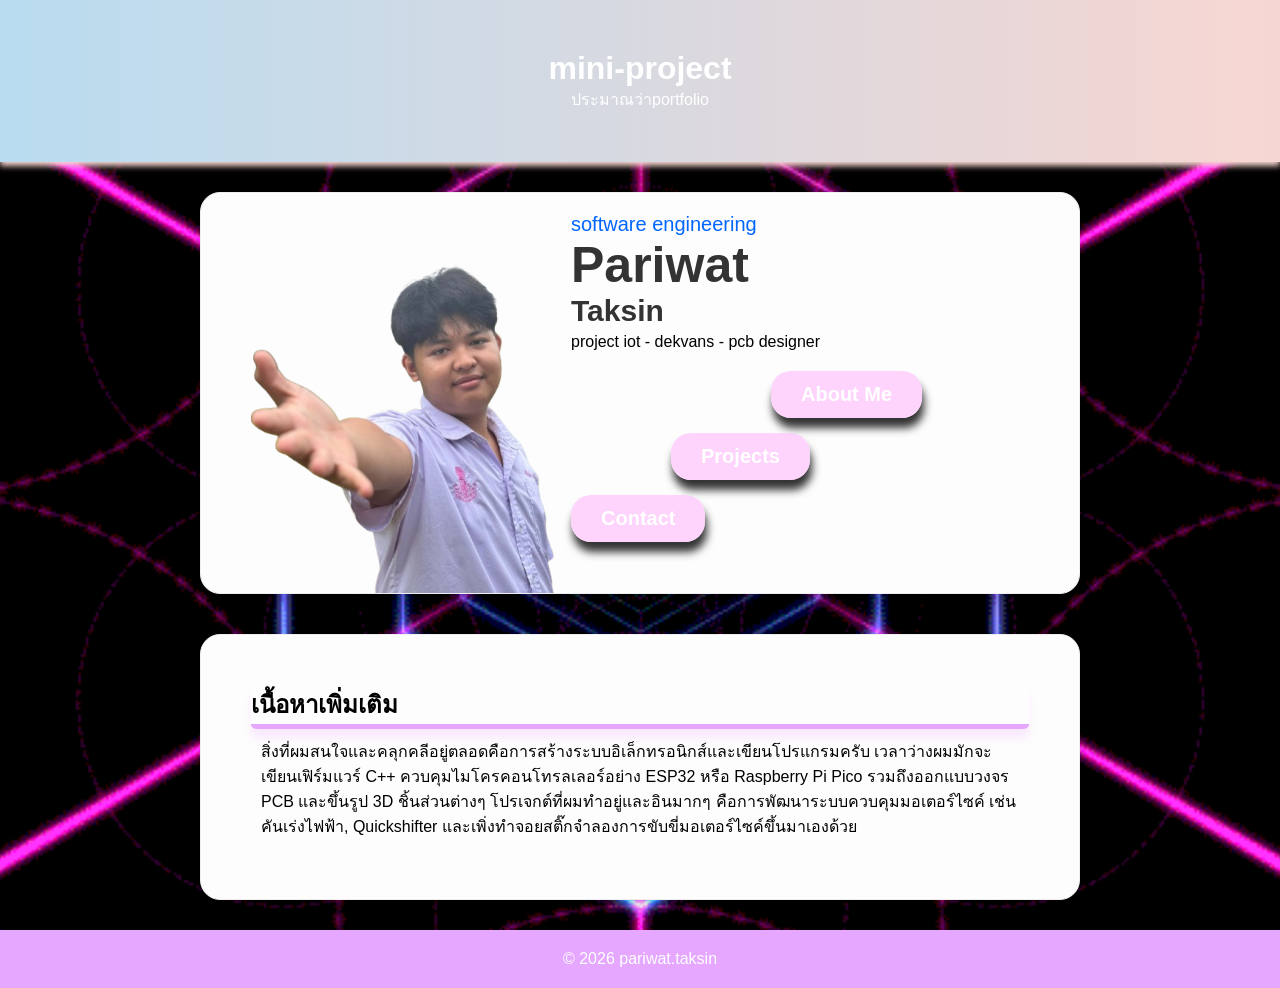
<file: index.html>
<!DOCTYPE html>
<html lang="en">
<head>
    <meta charset="UTF-8">
    <meta name="viewport" content="width=device-width, initial-scale=1.0">
    <title>mini-project</title>
    <link rel="stylesheet" href="./css/style.css">
</head>

<body>
    
    <header class="header">
        <div>
        <h1>mini-project</h1>
            <p>ประมาณว่าportfolio</p>
        </div>
    </header>

    <div class="container">
        <!-- card 1 (main) -->
        <div class="card">
    <section class="profile-photo">
        <img src="./images/profile.jpg" alt="Profile Photo">
        
    </section>
    <nav class="nav">
        <p class="sakar">software engineering</p>
        <h2 class="name">Pariwat</h2>
        <h2 class="last-name">Taksin</h2>
        <p class="tanad">project iot - dekvans - pcb designer</p>
        
        <ul>
            <li class="nav-item"><a href="about.html">About Me</a></li>
            <li class="nav-item"><a href="projects.html">Projects</a></li>
            <li class="nav-item"><a href="contact.html">Contact</a></li>
        </ul>
    </nav>
</div>
    </div>
<div class="container">
        <div class="card2">
            <div class="toppict">
            <h2>เนื้อหาเพิ่มเติม</h2>
            </div>
            <div class="nerhaa">
            <p>สิ่งที่ผมสนใจและคลุกคลีอยู่ตลอดคือการสร้างระบบอิเล็กทรอนิกส์และเขียนโปรแกรมครับ เวลาว่างผมมักจะเขียนเฟิร์มแวร์ C++ ควบคุมไมโครคอนโทรลเลอร์อย่าง ESP32 หรือ Raspberry Pi Pico รวมถึงออกแบบวงจร PCB และขึ้นรูป 3D ชิ้นส่วนต่างๆ
โปรเจกต์ที่ผมทำอยู่และอินมากๆ คือการพัฒนาระบบควบคุมมอเตอร์ไซค์ เช่น คันเร่งไฟฟ้า, Quickshifter และเพิ่งทำจอยสติ๊กจำลองการขับขี่มอเตอร์ไซค์ขึ้นมาเองด้วย</p>
        </div>
</div>
</div>
<footer>
    <p>© 2026 pariwat.taksin</p>
</footer>

</body>
</html>
</file>
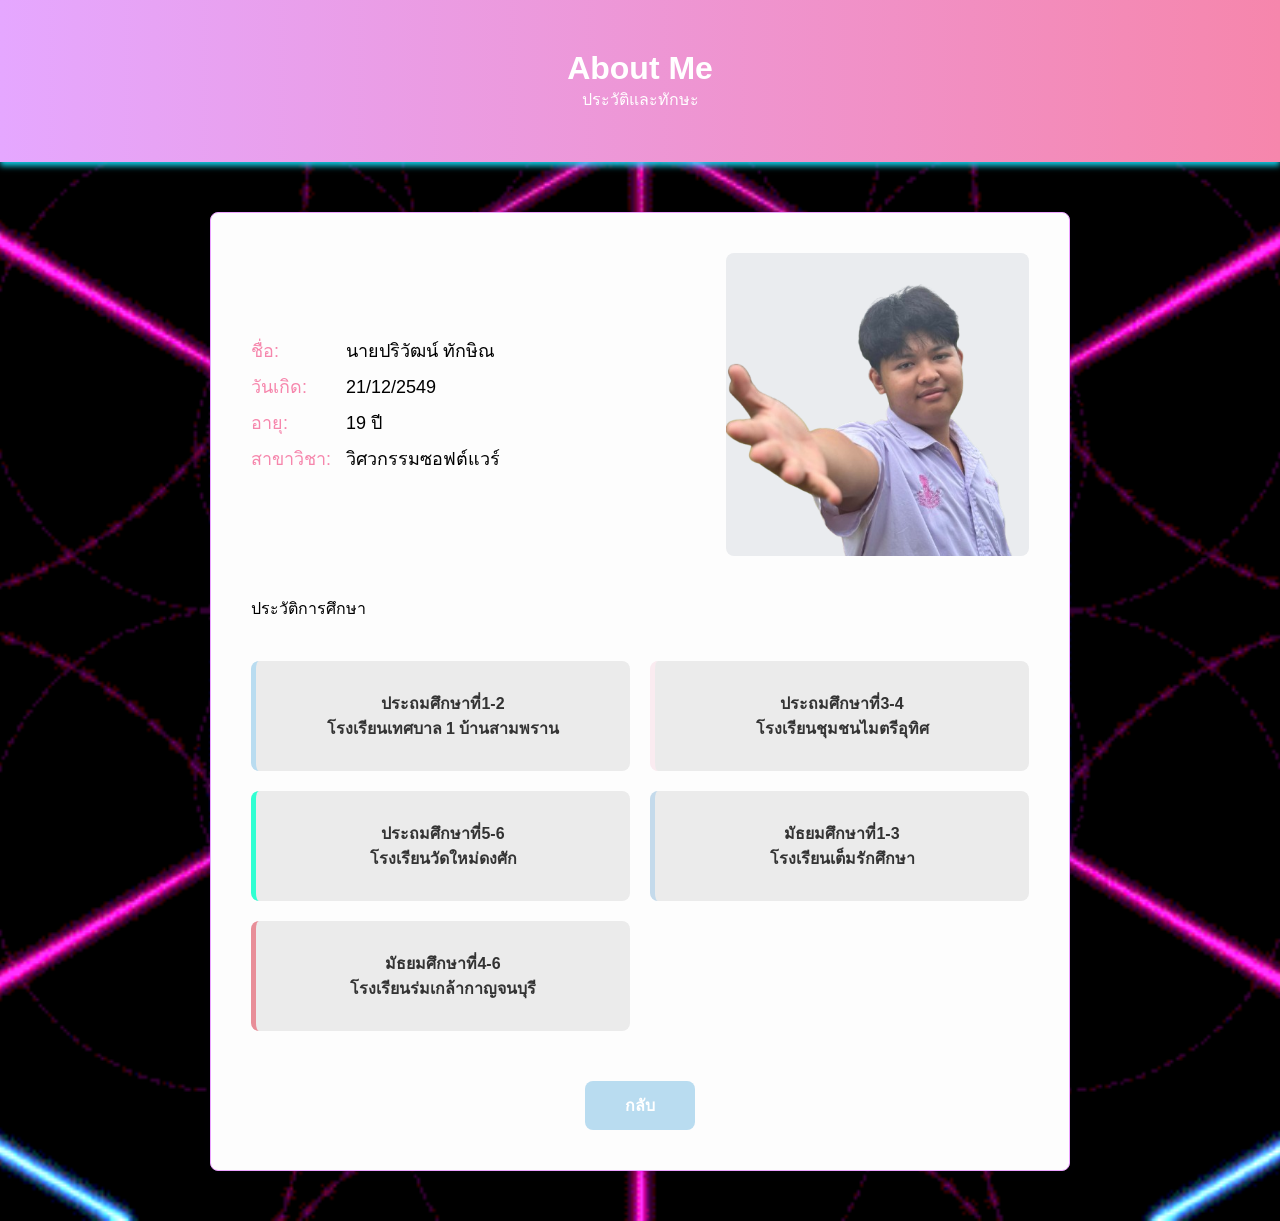
<file: about.html>
<!DOCTYPE html>
<html lang="en">
<head>
    <meta charset="UTF-8">
    <meta name="viewport" content="width=device-width, initial-scale=1.0">
    <title>About Me - Mini Project</title>
    <link rel="stylesheet" href="./css/about_style.css"> 
</head>
<body>
    <header class="header">
        <div>
            <h1>About Me</h1>
            <p>ประวัติและทักษะ</p>
        </div>
    </header>

    <main class="container">
        <div class="card a4-about">
            
            <section class="about-top">
                <div class="details">
                    <ul>
                        <li><span>ชื่อ:</span> นายปริวัฒน์ ทักษิณ</li>
                        <li><span>วันเกิด:</span> 21/12/2549</li>
                        <li><span>อายุ:</span> 19 ปี</li>
                        <li><span>สาขาวิชา:</span> วิศวกรรมซอฟต์แวร์</li>
                    </ul>
                </div>
                <div class="about-photo">
                    <img src="./images/profile.jpg" alt="Profile Photo">
                </div>
            </section>
             <div>
                ประวัติการศึกษา
             </div>
            <section class="about-grid">
                <div class="grid-box1">ประถมศึกษาที่1-2<br>โรงเรียนเทศบาล 1 บ้านสามพราน</div>
                <div class="grid-box2">ประถมศึกษาที่3-4<br>โรงเรียนชุมชนไมตรีอุทิศ</div>
                <div class="grid-box3">ประถมศึกษาที่5-6<br>โรงเรียนวัดใหม่ดงศัก</div>
                <div class="grid-box4">มัธยมศึกษาที่1-3<br>โรงเรียนเต็มรักศึกษา</div>
                <div class="grid-box5">มัธยมศึกษาที่4-6<br>โรงเรียนร่มเกล้ากาญจนบุรี</div>
            </section>

            <section class="about-bottom">
                <a href="index.html" class="btn-back">กลับ</a>
            </section>

        </div>
    </main>
</body>
</html>
</file>
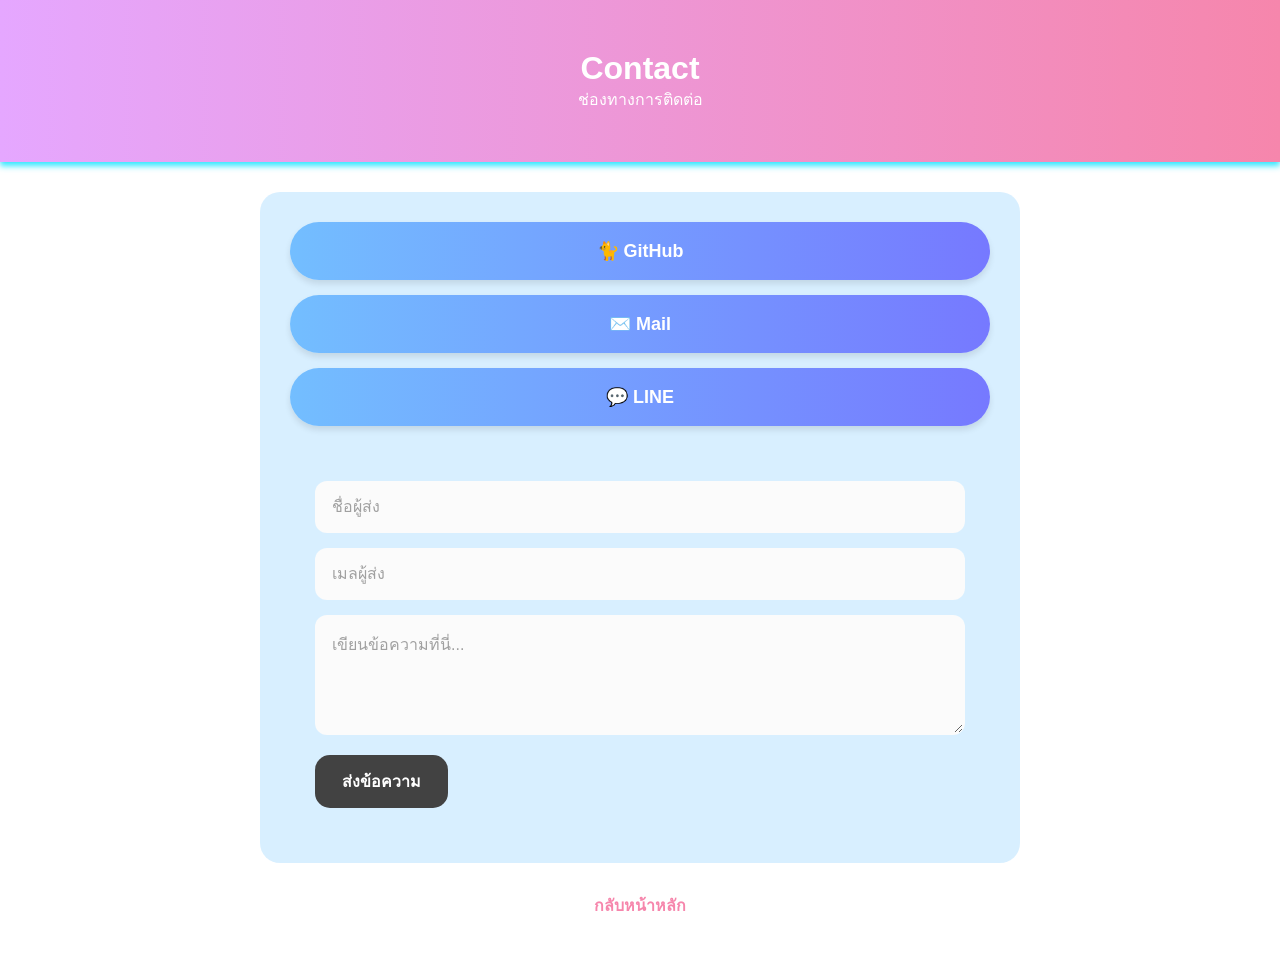
<file: contact.html>
<!DOCTYPE html>
<html lang="en">
<head>
    <meta charset="UTF-8">
    <meta name="viewport" content="width=device-width, initial-scale=1.0">
    <title>Contact - Mini Project</title>
    <link rel="stylesheet" href="./css/contact_style.css">
</head>
<body>
    <header class="header">
        <div>
            <h1>Contact</h1>
            <p>ช่องทางการติดต่อ</p>
        </div>
    </header>

    <main class="container">
        <div class="contact-wrapper">
        
            <!-- ปุ่ม Social (เปลี่ยน href เป็นลิงก์ของคุณได้เลย) -->
            <div class="social-links">
                <a href="https://github.com/" target="_blank" class="contact-btn">🐈 GitHub</a>
                <a href="#" class="contact-btn">✉️ Mail</a>
                <a href="#" class="contact-btn">💬 LINE</a>
            </div>

            <div class="contact-form-box">
                <form>
                    
                    <input type="text" class="real-input" placeholder="ชื่อผู้ส่ง" required>
                    
                    <input type="email" class="real-input" placeholder="เมลผู้ส่ง" required>
                    
                    <textarea class="real-textarea" placeholder="เขียนข้อความที่นี่..." required></textarea>
                    
                    <div class="form-footer">
                        <button type="submit" class="submit-btn">ส่งข้อความ</button>
                    </div>
                </form>
            </div>
        </div>
        
        <div class="back-nav"><a href="index.html">กลับหน้าหลัก</a></div>
    </main>
</body>
</html>
</file>
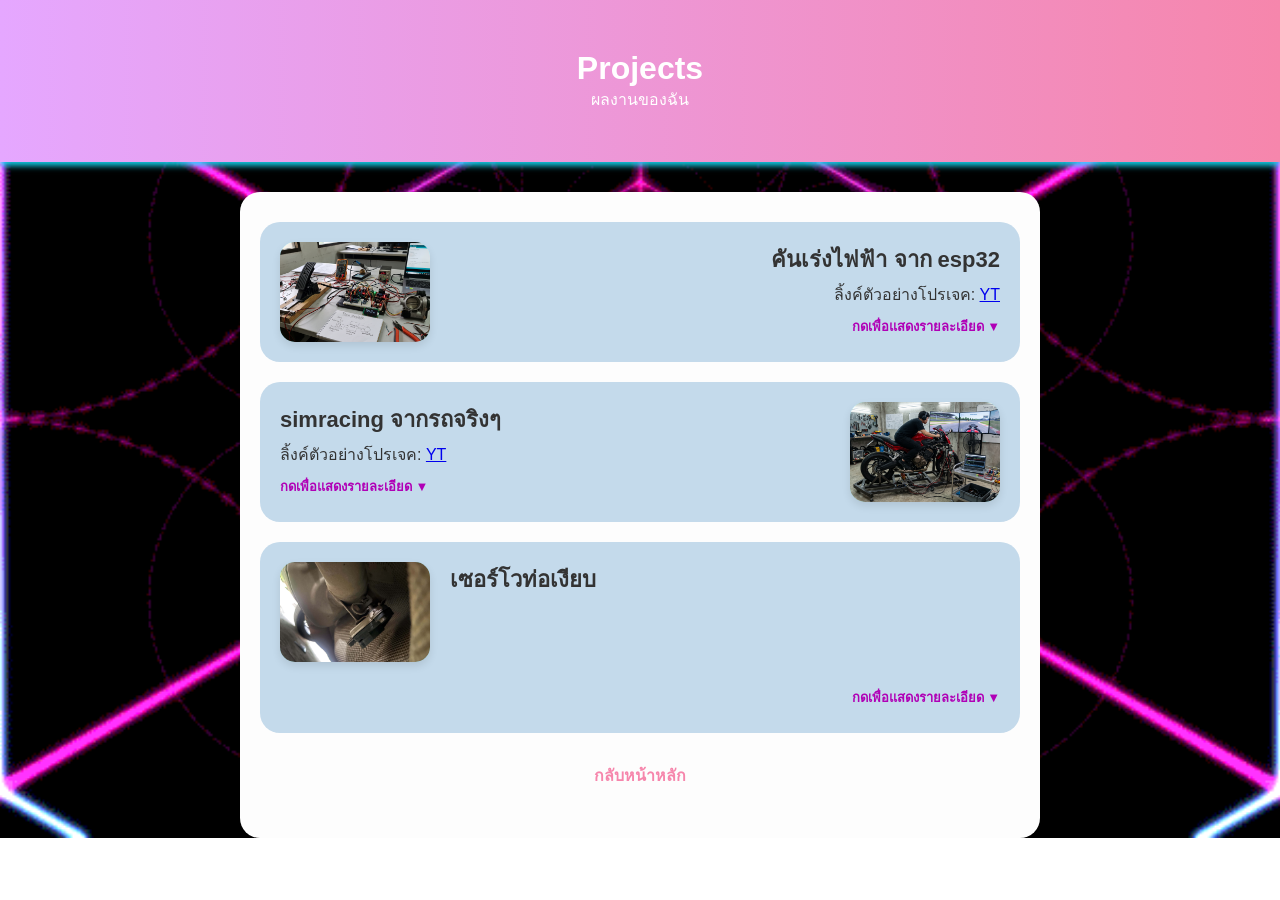
<file: projects.html>
<!DOCTYPE html>
<html lang="en">
<head>
    <meta charset="UTF-8">
    <meta name="viewport" content="width=device-width, initial-scale=1.0">
    <title>Projects - Mini Project</title>
    <!-- หากไฟล์ HTML กับ CSS อยู่โฟลเดอร์เดียวกัน ให้ใช้ href="projects_style.css" -->
    <link rel="stylesheet" href="./css/projects_style.css">
</head>
<body>
    <header class="header">
        <div>
            <h1>Projects</h1>
            <p>ผลงานของฉัน</p>
        </div>
    </header>

    <main class="container">
        
        <!-- Project 1: รูปซ้าย ข้อความขวา -->
        <div class="project-card">
            <input type="checkbox" id="proj1" class="toggle-checkbox">
            
            <div class="card-layout-1">
                <div class="p-img">
                    <img src="./images/pro1.jpg" alt="รูปโปรเจค 1">
                </div>
                <div class="p-content">
                    <h2>คันเร่งไฟฟ้า จาก esp32 </h2>
                    <p>ลิ้งค์ตัวอย่างโปรเจค: <a href="https://youtube.com/shorts/I4a9t8wyOAs?si=WONGpcrR_APreqAI" target="_blank">YT</a></p>
                    <label for="proj1" class="p-hint toggle-label"></label>
                </div>
            </div>
            
            <div class="p-details">
                <div class="p-details-box">
                    <p>Programmable Throttle By Wire (คันเร่งไฟฟ้าแบบกำหนดแมพได้)

ฟีเจอร์: ยกเลิกสายสลิง เปลี่ยนเป็นการอ่านค่าเซนเซอร์แล้วส่งผ่าน CAN Bus ไปสั่งสเต็ปเปอร์มอเตอร์คุมลิ้นปีกผีเสื้อ

สิ่งที่ผู้ใช้ได้รับ: สามารถปรับ "Riding Modes" ได้อิสระ เช่น โหมด Rain (บิดคันเร่งลึก แต่ลิ้นเปิดช้าๆ เพื่อกันล้อสไลด์) หรือ โหมด Track (บิดนิดเดียว ลิ้นเปิด 100% ดึงหน้าหงาย) รถจะตอบสนองเข้ากับสไตล์การขี่และสภาพถนนได้ทันทีโดยไม่ต้องไปยุ่งกับเครื่องยนต์

2. Seamless Quickshifter & Auto-Blip (เปลี่ยนเกียร์โดยไม่เสียกำลัง)

ฟีเจอร์: ระบบทำงานร่วมกับคันเร่งไฟฟ้าเพื่อตัดการจุดระเบิด (Up-shift) หรือสั่งเบิ้ลเครื่องยนต์อัตโนมัติ (Down-shift) ให้รอบสัมพันธ์กันพอดีเมื่อเซนเซอร์เกียร์ถูกกระตุ้น

สิ่งที่ผู้ใช้ได้รับ: อัตราเร่งต่อเนื่องไม่มีสะดุด (Seamless Acceleration) ไม่ต้องเสียเวลากำคลัตช์ยกคันเร่ง ช่วยลดเวลาต่อรอบ (Lap time) และลดอาการล้อหลังล็อคหรือท้ายสะบัดเวลาเชนจ์เกียร์ลงหนักๆ</p>
                </div>
            </div>
        </div>

        <!-- Project 2: รูปขวา ข้อความซ้าย -->
        <div class="project-card">
            <input type="checkbox" id="proj2" class="toggle-checkbox">
            
            <div class="card-layout-2">
                <div class="p-content">
                    <h2>simracing จากรถจริงๆ</h2>
                    <p>ลิ้งค์ตัวอย่างโปรเจค: <a href="https://youtu.be/S3ZlKC1mpPk" target="_blank">YT</a></p>
                    <label for="proj2" class="p-hint toggle-label"></label>
                </div>
                <div class="p-img">
                    <img src="./images/pro2.jpg" alt="รูปโปรเจค 2">
                </div>
            </div>
            
            <div class="p-details">
                <div class="p-details-box">
                    <p>โปรเจคนี้สร้างขึ้นเพื่อทำ simracing ใช้งานเองด้วยงบประหยัด โดยเกมที่เราจะใช้ทดสอบกันคือride3,ride4
                        เริ่มโดยใช้ปุกกรณ์เพียงไม่กี่อย่าง เช่น rasberry pico, mpu6050(เซนเซอร์วัดองศาเอียง),คันเร่งไฟฟ้า,โมเดลรถจริงๆ,และอื่นๆอีกนิดหน่อย
                    </p>
                </div>
            </div>
        </div>

        <div class="project-card">
            <input type="checkbox" id="proj3" class="toggle-checkbox">
            
            <div class="card-layout-3">
                <div class="p-top">
                    <div class="p-img">
                        <img src="./images/pro3.jpg" alt="รูปโปรเจค 3">
                    </div>
                    <h2>เซอร์โวท่อเงียบ</h2>
                </div>
                <div class="p-bottom right-align">
                    <label for="proj3" class="p-hint toggle-label"></label>
                </div>
            </div>
            
            <div class="p-details">
                <div class="p-details-box">
                    <p>โปรเจคนี้เป็นการพัฒนาเซอร์โวท่อเงียบสำหรับรถจักรยานยนต์ โดยใช้เทคโนโลยีใหม่ๆ ในการลดเสียงรบกวนและเพิ่มประสิทธิภาพการทำงานของเครื่องยนต์ แถมสามารถหลบตำรวจได้อีกด้วย</p>
                </div>
            </div>
        </div>
        
        <div class="back-nav"><a href="index.html">กลับหน้าหลัก</a></div>
    </main>
</body>
</html>
</file>
<file: css/style.css>
* {
    box-sizing: border-box;
    margin: 0;
    padding: 0;
}

html {
    scroll-behavior: smooth;
}


/* =========================
   BODY
========================= */

body {
    background-image: url('../images/background.gif');
    background-size: cover;
    background-position: center;
    background-repeat: no-repeat;
    background-attachment: scroll;

    font-family: sans-serif;
    overflow-x: hidden;
}


/* =========================
   HEADER
========================= */

.header {
    background: linear-gradient(to right, #B9DCF0, #F7D6D1);
    color: #fff;

    padding: 50px;
    text-align: center;

    box-shadow: 0 4px 6px #F7D6D1;
}


/* =========================
   CONTAINER
========================= */

.container {
    padding: 10px 200px;
    margin-top: 20px;
    
}


/* =========================
   MAIN CARD
========================= */

.card {
    background-color: #fdfdfd;

    border-radius: 20px;

    display: grid;
    grid-template-columns: 4fr 6fr;

    box-shadow: 2px 10px 8px rgba(0, 0, 0, 0.1);

    border: 1px solid #eeeeee;

    overflow: hidden;
}


/* =========================
   PROFILE
========================= */

.profile-photo {
    display: flex;
    justify-content: center;
    align-items: center;
}

.profile-photo img {
    width: 320px;
    height: 400px;

    object-fit: cover;
    margin-left: 50px;
}


/* =========================
   NAVIGATION AREA
========================= */

.nav {
    padding-top: 20px;
}


/* Software Engineering */

.sakar {
    color: rgb(0, 102, 255);
    font-size: 20px;
}



.name {
    font-size: 50px;
    font-weight: bold;
    color: #333;
}




.last-name {
    font-size: 30px;
    font-weight: bold;

    margin-bottom: 5px;

    color: #333;
}



.tanad {
    margin-bottom: 20px;
}


/* =========================
   NAVIGATION MENU
========================= */

.nav ul {
    display: flex;
    flex-direction: column;

    gap: 15px;
    margin-left: 0;
}


/* Menu Item */

.nav-item {
    background-color: rgba(255, 196, 254, 0.7);
    border-radius: 20px;
    list-style-type: none;
    font-size: 20px;
    box-shadow: 2px 10px 8px#333;
    width: fit-content;
    transition:
        transform 0.3s ease,
        background-color 0.3s ease;
}
/* Menu Link */
.nav-item a {
    display: block;
    padding: 12px 30px;
    color: #fff;
    text-decoration: none;
    font-weight: bold;
}
/* =========================
   MENU HOVER
========================= */
.nav-item:hover {
    transform: translateX(20px);
    background-color: aqua;
}
/* =========================
   MENU POSITION
========================= */
.nav-item:nth-child(1) {
    margin-left: 200px;
}

.nav-item:nth-child(2) {
    margin-left: 100px;
}

.nav-item:nth-child(3) {
    margin-left: 0;
}
/* =========================
   CHANGE PROFILE IMAGE
========================= */
.card:has(.nav-item:nth-child(1):hover)
.profile-photo img {
    content: url('../images/about.png');
}
.card:has(.nav-item:nth-child(2):hover)
.profile-photo img {
    content: url('../images/project.png');
}
.card:has(.nav-item:nth-child(3):hover)
.profile-photo img {
    content: url('../images/contact.png');
}
/* =========================
   SECOND CARD
========================= */
.card2 {
    background-color: #fdfdfd;
    border-radius: 20px;
    padding: 50px;
    margin-bottom: 20px;
    box-shadow: 2px 10px 8px rgba(0, 0, 0, 0.1);
    border: 1px solid #eeeeee;
}

.toppict{
    border-bottom:5px solid #e5a7ff ;
    border-radius: 5px;
    box-shadow: 0px 10px 8px rgba(230, 64, 252, 0.1);
}
.nerhaa{
    margin: 10px;
}
/* =========================
   FOOTER
========================= */

footer {
    background-color: #e5a7ff;

    padding: 20px;

    text-align: center;

    color: #fff;
}

/* =========================
   RESPONSIVE
========================= */
/* Mobile */

@media (max-width: 600px) {

    .header {
        padding: 30px 15px;
    }

    .header h1 {
        font-size: 28px;
    }

    .container {
        padding: 10px 15px;
    }

    .profile-photo img {
        width: 250px;
        height: 320px;
    }

    .name {
        font-size: 40px;
    }

    .last-name {
        font-size: 25px;
    }

    .nav-item:nth-child(1),
    .nav-item:nth-child(2),
    .nav-item:nth-child(3) {
        margin-left: 0;
    }

    .nav ul {
        align-items: center;
    }

    .card2 {
        padding: 25px;
    }

}
</file>
<file: css/about_style.css>
* {
    box-sizing: border-box;
    margin: 0;
    padding: 0;
}

body {
    background-image: url('../images/background.gif');
    background-size: cover;
    background-position: center;
    background-repeat: no-repeat;
    background-attachment: scroll;

    font-family: sans-serif;
    overflow-x: hidden;
    
}

/* =========================================
   HEADER SECTION
========================================= */
.header {
    background: linear-gradient(to right, #e5a7ff, #f686ac);
    color: #fff;
    padding: 50px;
    text-align: center;
    box-shadow: 0 4px 6px rgba(22, 228, 255, 0.873);
}


/* =========================================
   CONTAINER & MAIN CARD
========================================= */
.container {
    padding: 50px 20px; 
    max-width: 900px; 
    margin: 0 auto;
}


.card {
    background-color: #fdfdfd;
    border-radius: 8px;
    border: 1px solid #eba2ff;
    box-shadow: 0 4px 15px rgba(9, 30, 66, 0.08);
    padding: 40px; /* ระยะห่างภายในขอบกระดาษ */
    display: flex;
    flex-direction: column;
    gap: 40px; 
}

/* =========================================
   TOP SECTION (Text Left, Image Right)
========================================= */
.about-top {
    display: grid;
    grid-template-columns: 6fr 4fr; 
    gap: 20px;
    align-items: center;
}

.details ul {
    list-style: none;
    font-size: 18px;
    line-height: 2;
}

.details span {
    color: #f686ac;
    display: inline-block;
    width: 90px; 
}

.about-photo {
    width: 100%;
    aspect-ratio: 1 / 1;
    background-color: #EAECEF;
    border-radius: 8px;
    overflow: hidden;
}

.about-photo img {
    width: 100%;
    height: 100%;
    object-fit: cover;
}

/* =========================================
   MIDDLE SECTION (2x2 Grid Boxes)
========================================= */
.about-grid {
    display: grid;
    grid-template-columns: 1fr 1fr;
    gap: 20px;
}

.grid-box1 {
    background-color: #ebebeb;
    border-left: 5px solid #B9DCF0; 
    border-radius: 8px;
    padding: 30px;
    text-align: center;
    font-weight: bold;
    color: #333;
    transition: all 0.5s ease;
}

.grid-box2 {
    background-color: #ebebeb;
    border-left: 5px solid #FAEBF0; 
    border-radius: 8px;
    padding: 30px;
    text-align: center;
    font-weight: bold;
    color: #333;
    transition: all 0.5s ease;
}
.grid-box3 {
    background-color: #ebebeb;
    border-left: 5px solid #30ffd2;
    border-radius: 8px;
    padding: 30px;
    text-align: center;
    font-weight: bold;
    color: #333;
    transition: all 0.5s ease;
}
.grid-box4 {
    background-color: #ebebeb;
    border-left: 5px solid #C4DAEB;
    border-radius: 8px;
    padding: 30px;
    text-align: center;
    font-weight: bold;
    color: #333;
    transition: all 0.5s ease;
}
.grid-box5 {
    background-color: #ebebeb;
    border-left: 5px solid #E88E98;
    border-radius: 8px;
    padding: 30px;
    text-align: center;
    font-weight: bold;
    color: #333;
    transition: all 0.5s ease;
}

.grid-box1:hover{
    transform: translatex(10px);
}
.grid-box2:hover{
    transform: translatex(10px);
}
.grid-box3:hover{
    transform: translatex(10px);
}
.grid-box4:hover{
    transform: translatex(10px);
}
.grid-box5:hover{
    transform: translatex(10px);
}
/* =========================================
   BOTTOM SECTION (Back Button)
========================================= */
.about-bottom {
    display: flex;
    justify-content: center;
    margin-top: 10px;
}

.btn-back {
    background-color: #B9DCF0; 
    color: #FFF;
    text-decoration: none;
    padding: 12px 40px;
    border-radius: 8px;
    font-weight: bold;
    transition: all 0.3s ease;
}

.btn-back:hover {
    background-color: #f686ac; 
    transform: translateY(-2px);
    box-shadow: 0 4px 10px rgba(0,0,0,0.15);
}

/* =========================================
   RESPONSIVE (Mobile)
========================================= */
@media (max-width: 600px) {
    .about-top {
        grid-template-columns: 1fr;
        text-align: center;
    }
    
    .details strong {
        width: auto;
    }
    
    .about-grid {
        grid-template-columns: 1fr; 
    }
}
</file>
<file: css/contact_style.css>
/* =========================================
   GLOBAL & HEADER 
========================================= */
* {
    box-sizing: border-box;
    margin: 0;
    padding: 0;
    font-family: sans-serif;
}

body {
    background-color: #FFFFFF;
}

.header {
    background: linear-gradient(to right, #e5a7ff, #f686ac);
    color: #fff;
    padding: 50px;
    text-align: center;
    box-shadow: 0 4px 6px rgba(22, 228, 255, 0.873);
    margin-bottom: 30px;
}

.container {
    max-width: 800px;
    margin: 0 auto;
    padding: 0 20px 50px 20px;
}

.back-nav {
    text-align: center;
    margin-top: 30px;
}
.back-nav a {
    color: #f686ac;
    text-decoration: none;
    font-weight: bold;
}

/* =========================================
   CONTACT PAGE STYLES
========================================= */
.contact-wrapper {
    background-color: #a5d9ff6e;
    border-radius: 20px;
    padding: 30px;
    display: flex;
    flex-direction: column;
    gap: 30px;
}

/* 1. ปุ่ม Social Media */
.social-links {
    display: flex;
    flex-direction: column;
    gap: 15px;
}

.contact-btn {
    display: flex;
    justify-content: center;
    align-items: center;
    gap: 10px; /* ระยะห่างระหว่างอิโมจิกับตัวอักษร */
    background: linear-gradient(to right, #73beff, #7679ff);
    color: #FFF;
    text-decoration: none;
    padding: 18px;
    border-radius: 30px;
    font-size: 18px;
    font-weight: bold;
    transition: all 0.8s ease;
    box-shadow: 0 4px 6px rgba(0,0,0,0.1);
}

.contact-btn:hover {
    background: linear-gradient(to right, #f75aff, #ff5dd4);
    transform: translateY(-3px); /* ลอยขึ้นตอนชี้เมาส์ */
    box-shadow: 0 6px 12px rgba(0,0,0,0.2);

}

/* 2. กล่องฟอร์มจำลอง */
.contact-form-box {
    border-radius: 20px;
    padding: 25px;
}

.contact-form-box form {
    display: flex;
    flex-direction: column;
    gap: 15px;
}

.real-input, .real-textarea {
    width: 100%;
    background-color: #fbfbfb; /* สีดำ/เทาเข้มตามที่คุณต้องการ */
    color: #424242;
    border: 2px solid transparent;
    border-radius: 12px;
    padding: 15px;
    font-size: 16px;
    outline: none;
    transition: border-color 0.3s ease;
}

/* เปลี่ยนสี Placeholder ให้อ่านง่าย */
.real-input::placeholder, .real-textarea::placeholder {
    color: #A0A0A0;
}

/* เอฟเฟกต์ตอนคลิกพิมพ์ข้อความ */
.real-input:focus, .real-textarea:focus {
    border-color: #e5a7ff; /* ขอบเรืองแสงสีชมพู */
}

/* กล่องข้อความใหญ่ */
.real-textarea {
    resize: vertical; /* อนุญาตให้ดึงขยายกล่องแนวตั้งได้ */
    min-height: 120px;
}

/* 4. ส่วนท้ายของฟอร์ม (ปุ่มและคำแนะนำ) */
.form-footer {
    display: flex;
    align-items: center;
    gap: 20px;
    margin-top: 5px;
}

.submit-btn {
    background-color: #424242;
    color: #FFF;
    border: 2px solid transparent;
    padding: 12px 25px;
    border-radius: 15px;
    cursor: pointer;
    font-size: 16px;
    font-weight: bold;
    transition: all 0.3s ease;
}

.submit-btn:hover {
    background-color: #f686ac; /* เปลี่ยนเป็นสีชมพูเมื่อเอาเมาส์ชี้ */
    transform: translateY(-2px);
}

.form-hint {
    font-size: 13px;
    color: #E0E0E0;
    line-height: 1.4;
}
</file>
<file: css/projects_style.css>
/* =========================================
   GLOBAL & HEADER 
========================================= */
* {
    box-sizing: border-box;
    margin: 0;
    padding: 0;
    font-family: sans-serif;
}
body {
    background-image: url('../images/background.gif');
    background-size: cover;
    background-position: center;
    background-repeat: no-repeat;
    background-attachment: scroll;

    font-family: sans-serif;
    overflow-x: hidden;
}
.header {
    background: linear-gradient(to right, #e5a7ff, #f686ac);
    color: #fff;
    padding: 50px;
    text-align: center;
    box-shadow: 0 4px 6px rgba(22, 228, 255, 0.873);
    margin-bottom: 30px;
}

.container {
    max-width: 800px;
    margin: 0 auto;
    padding: 0 20px 50px 20px;
    background-color: #fdfdfd;
    border-radius: 20px;
    padding-top: 30px;
}

.back-nav {
    text-align: center;
    margin-top: 30px;
}

.back-nav a {
    color: #f686ac;
    text-decoration: none;
    font-weight: bold;
}

/* =========================================
   PROJECTS LAYOUT STYLES
========================================= */
.project-card {
    background-color: #C4DAEB;
    border-radius: 20px;
    padding: 20px;
    margin-bottom: 20px;
    color: #333;
    overflow: hidden; 
}

h2 {
    font-size: 22px;
    color: #333;
    margin-bottom: 5px;
}

.p-img {
    width: 150px;
    height: 100px;
    background-color: #acfbff;
    border-radius: 15px;
    overflow: hidden;
    flex-shrink: 0; 
    box-shadow: 0 4px 8px rgba(0,0,0,0.1);
}

.p-img img {
    width: 100%;
    height: 100%;
    object-fit: cover; 
    background-color: #f4f4f4; 
}

.p-hint {
    font-size: 13px;
    color: #b000b6;
    margin-top: auto;
    cursor: pointer;
    font-weight: bold;
    display: inline-block;
    padding: 5px 0;
    transition: color 0.3s ease;
}

.p-hint:hover {
    color: #001181;
}

/* =========================================
   LAYOUTS
========================================= */
.card-layout-1 {
    display: flex;
    gap: 20px;
}
.card-layout-1 .p-content {
    display: flex;
    flex-direction: column;
    flex: 1;
    text-align: right;
}

.card-layout-2 {
    display: flex;
    gap: 20px;
    justify-content: space-between;
}
.card-layout-2 .p-content {
    display: flex;
    flex-direction: column;
    flex: 1;
    text-align: left;
}

.card-layout-3 {
    display: flex;
    flex-direction: column;
    gap: 20px;
}
.card-layout-3 .p-top {
    display: flex;
    gap: 20px;
        
}
.right-align {
    text-align: right;
    width: 100%;
}

/* =========================================
   EXPANDABLE DETAILS (CSS Only / Checkbox Hack)
========================================= */
.toggle-checkbox {
    display: none;
}

.toggle-label::after {
    content: 'กดเพื่อแสดงรายละเอียด ▼';
}

.toggle-checkbox:checked + div .toggle-label::after {
    content: 'ซ่อนรายละเอียด ▲';
}

.p-details {
    max-height: 0;
    overflow: hidden;
    opacity: 0;
    transition: max-height 0.5s ease, opacity 0.3s ease, margin-top 0.3s ease;
}

.p-details-box {
    background-color: #37a5ff; 
    color: #FFF;
    border-radius: 10px;
    padding: 20px;
    margin-top: 0;
    font-size: 14px;
    line-height: 1.6;
}

.toggle-checkbox:checked ~ .p-details {
    max-height: 500px; 
    opacity: 1;
    margin-top: 15px;
}
</file>
